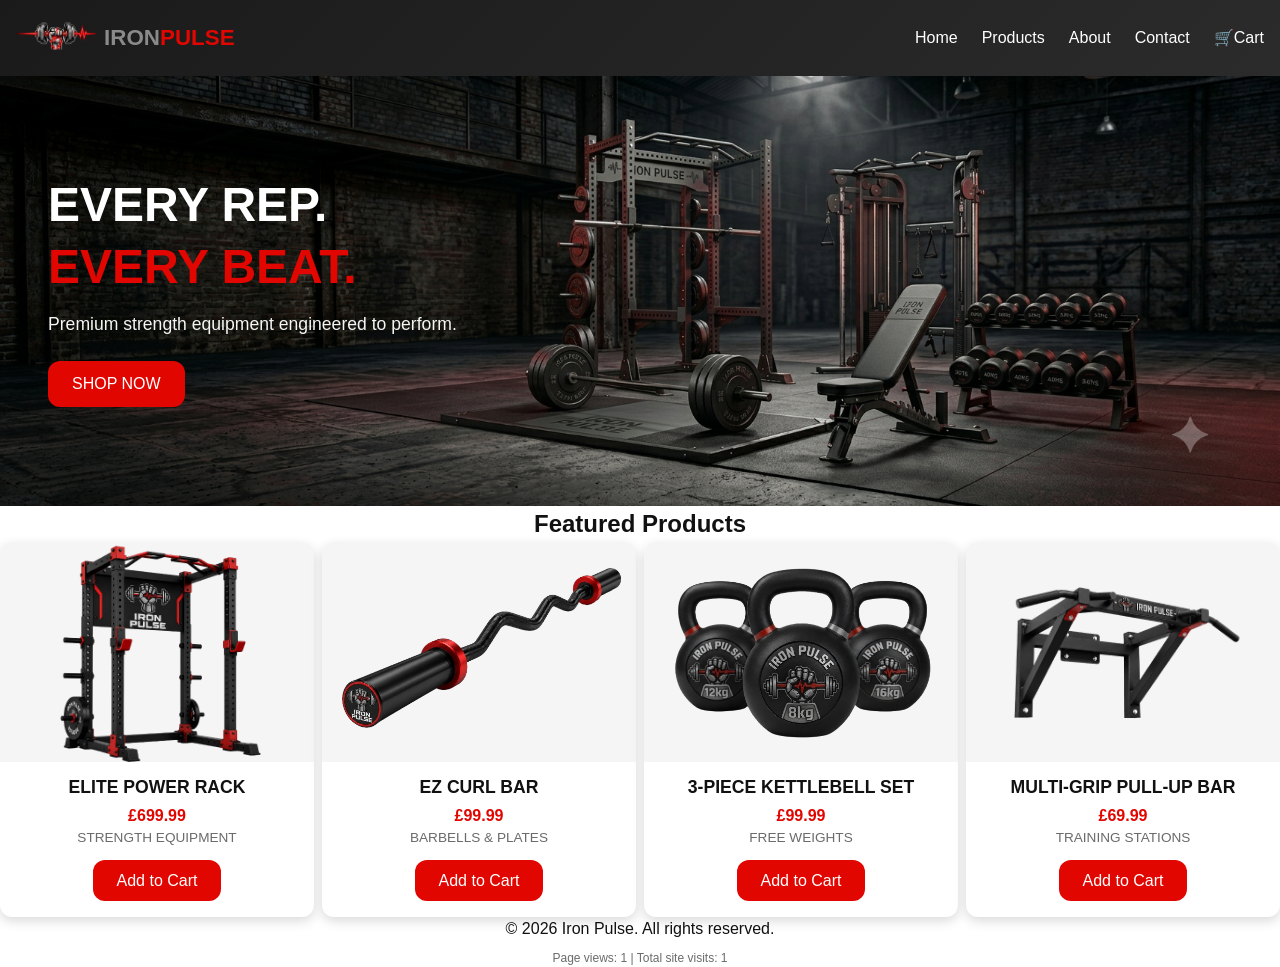
<file: index.html>
<!DOCTYPE html>
<html lang="en">
<head>
    <meta charset="UTF-8">
    <meta name="viewport" content="width=device-width, initial-scale=1.0">
    <title>Iron Pulse | Home</title>
    <meta name="description" content="Shop premium gym and strength equipment at Iron Pulse. Discover dumbbells, barbells, benches, power racks, kettlebells and more.">

    <!-- Open Graph -->
    <meta property="og:title" content="Iron Pulse | Home">
    <meta property="og:description" content="Shop premium gym and strength equipment at Iron Pulse. Discover dumbbells, barbells, benches, power racks, kettlebells and more.">
    <meta property="og:image" content="media/images/Hero_Banner.png">
    <meta property="og:type" content="website">

    <link rel="stylesheet" href="css/style.css">

    <script src="js/main.js" defer></script>
    <script src="js/analytics.js" defer></script>
</head>

<body>
    <!-- Header & Navigation -->
    <header>
        <div class="logo">
            <img src="media/icons/IP_logo.png" alt="IRON PULSE logo">
            <span class="logo-text">IRON<span class="accent">PULSE</span></span>
        </div>

        <div class="burger" id="burger">
            <div class="line"></div>
            <div class="line"></div>
            <div class="line"></div>
        </div>

        <nav>
            <ul id="nav-links">
                <li><a href="index.html">Home</a></li>
                <li><a href="products.html">Products</a></li>
                <li><a href="about.html">About</a></li>
                <li><a href="contact.html">Contact</a></li>
                <li><a href="cart.html">🛒Cart</a></li>
            </ul>
        </nav>
    </header>

    <main>
        <!-- Hero -->
        <section class="hero">
            <h1>
                <span class="white-text">EVERY REP.</span>
                <span class="accent-text">EVERY BEAT.</span>
            </h1>
            <p>Premium strength equipment engineered to perform.</p>
            <a href="products.html" class="btn">SHOP NOW</a>
        </section>

        <!-- Featured Products -->
        <section class="featured">
            <h2>Featured Products</h2>
            <div class="featured-grid">
                <div class="product-card">
                    <img src="media/images/Power_Rack.png" alt="Power Rack">
                    <h3>ELITE POWER RACK</h3>
                    <p class="price">£699.99</p>
                    <p class="category">STRENGTH EQUIPMENT</p>
                    <button class="btn add-to-cart" data-name="Power Rack" data-price="699.99" data-image="media/images/Power_Rack.png">Add to Cart</button>
                </div>

                <div class="product-card">
                    <img src="media/images/EZ_Curl_Bar.png" alt="EZ Curl Bar">
                    <h3>EZ CURL BAR</h3>
                    <p class="price">£99.99</p>
                    <p class="category">BARBELLS & PLATES</p>
                    <button class="btn add-to-cart" data-name="EZ Curl Bar" data-price="99.99" data-image="media/images/EZ_Curl_Bar.png">Add to Cart</button>
                </div>

                <div class="product-card">
                    <img src="media/images/Kettlebells.png" alt="Kettlebells">
                    <h3>3-PIECE KETTLEBELL SET</h3>
                    <p class="price">£99.99</p>
                    <p class="category">FREE WEIGHTS</p>
                    <button class="btn add-to-cart" data-name="Kettlebells" data-price="99.99" data-image="media/images/Kettlebells.png">Add to Cart</button>
                </div>

                <div class="product-card">
                    <img src="media/images/Pull-Up_Bar.png" alt="Pull-Up Bar">
                    <h3>MULTI-GRIP PULL-UP BAR</h3>
                    <p class="price">£69.99</p>
                    <p class="category">TRAINING STATIONS</p>
                    <button class="btn add-to-cart" data-name="Pull-Up Bar" data-price="69.99" data-image="media/images/Pull-Up_Bar.png">Add to Cart</button>
                </div>
            </div>
        </section>
    </main>

    <!-- Footer -->
    <footer>
        <p>&copy; 2026 Iron Pulse. All rights reserved.</p>
        <p id="visit-counter" class="visit-counter"></p>
    </footer>

    <script src="js/cart.js"></script>
</body>
</html>
</file>
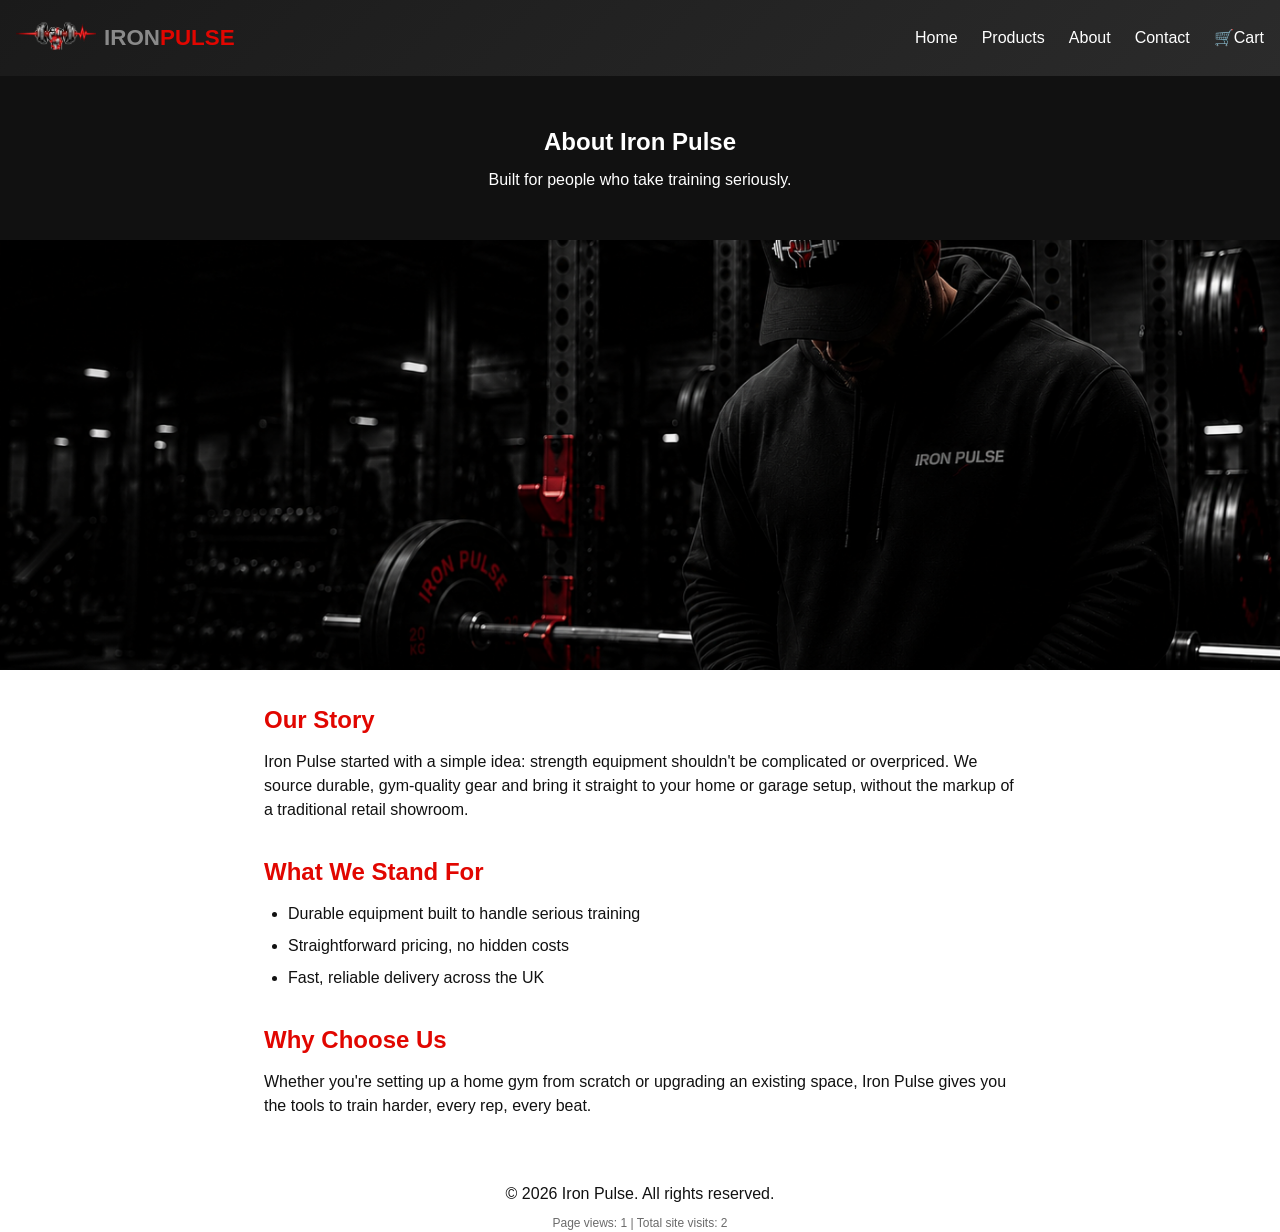
<file: about.html>
<!DOCTYPE html>
<html lang="en">
<head>
    <meta charset="UTF-8">
    <meta name="viewport" content="width=device-width, initial-scale=1.0">
    <title>Iron Pulse | About</title>
    <meta name="description" content="Shop premium gym and strength equipment at Iron Pulse. Discover dumbbells, barbells, benches, power racks, kettlebells and more.">

    <!-- Open Graph -->
    <meta property="og:title" content="Iron Pulse | About">
    <meta property="og:description" content="Shop premium gym and strength equipment at Iron Pulse. Discover dumbbells, barbells, benches, power racks, kettlebells and more.">
    <meta property="og:image" content="media/images/AboutUs_photo.png">
    <meta property="og:type" content="website">

    <link rel="stylesheet" href="css/style.css">
    <script src="js/main.js" defer></script>
    <script src="js/analytics.js" defer></script>
</head>

<body>
    <!-- Header & Navigation -->
    <header>
        <div class="logo">
            <img src="media/icons/IP_logo.png" alt="IRON PULSE logo">
            <span class="logo-text">IRON<span class="accent">PULSE</span></span>
        </div>
        <div class="burger" id="burger">
            <div class="line"></div>
            <div class="line"></div>
            <div class="line"></div>
        </div>
        <nav>
            <ul id="nav-links">
                <li><a href="index.html">Home</a></li>
                <li><a href="products.html">Products</a></li>
                <li><a href="about.html">About</a></li>
                <li><a href="contact.html">Contact</a></li>
                <li><a href="cart.html">🛒Cart</a></li>
            </ul>
        </nav>
    </header>

    <main>
        <!-- Hero -->
        <section class="about-hero">
            <h1>About Iron Pulse</h1>
            <p>Built for people who take training seriously.</p>
        </section>

        <!-- Photo Banner -->
        <section class="about-banner"></section>

        <!-- Story Content -->
        <section class="about-content">
            <div class="about-block">
                <h2>Our Story</h2>
                <p>
                    Iron Pulse started with a simple idea: strength equipment shouldn't be
                    complicated or overpriced. We source durable, gym-quality gear and bring
                    it straight to your home or garage setup, without the markup of a
                    traditional retail showroom.
                </p>
            </div>

            <div class="about-block">
                <h2>What We Stand For</h2>
                <ul>
                    <li>Durable equipment built to handle serious training</li>
                    <li>Straightforward pricing, no hidden costs</li>
                    <li>Fast, reliable delivery across the UK</li>
                </ul>
            </div>

            <div class="about-block">
                <h2>Why Choose Us</h2>
                <p>
                    Whether you're setting up a home gym from scratch or upgrading an
                    existing space, Iron Pulse gives you the tools to train harder,
                    every rep, every beat.
                </p>
            </div>
        </section>
    </main>

    <!-- Footer -->
    <footer>
        <p>&copy; 2026 Iron Pulse. All rights reserved.</p>
        <p id="visit-counter" class="visit-counter"></p>
    </footer>
</body>
</html>
</file>
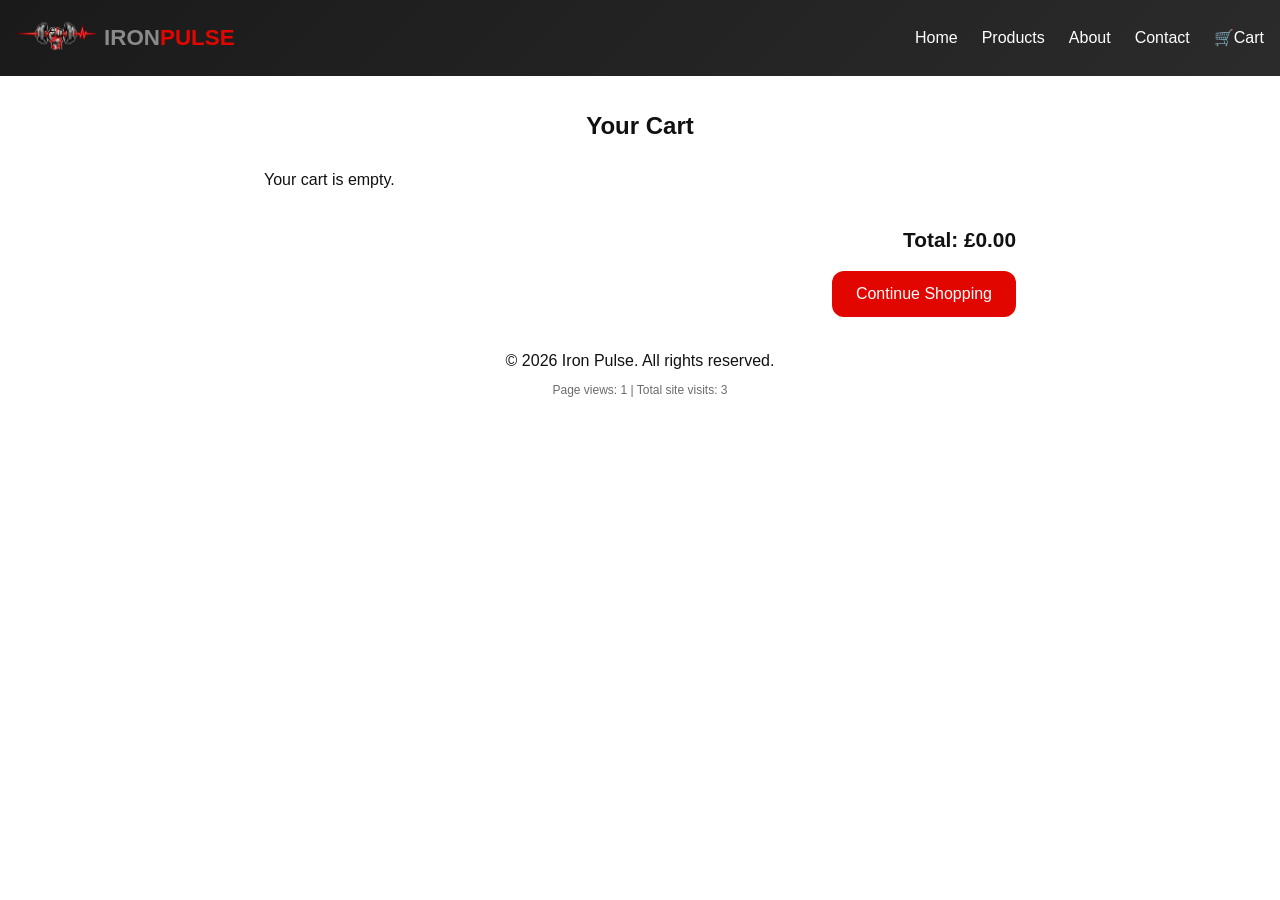
<file: cart.html>
<!DOCTYPE html>
<html lang="en">
<head>
    <meta charset="UTF-8">
    <meta name="viewport" content="width=device-width, initial-scale=1.0">
    <title>Iron Pulse | Cart</title>
    <meta name="description" content="Shop premium gym and strength equipment at Iron Pulse. Discover dumbbells, barbells, benches, power racks, kettlebells and more.">

    <!-- Open Graph -->
    <meta property="og:title" content="Iron Pulse | Cart">
    <meta property="og:description" content="Shop premium gym and strength equipment at Iron Pulse. Discover dumbbells, barbells, benches, power racks, kettlebells and more.">
    <meta property="og:image" content="media/images/Hero_Banner.png">
    <meta property="og:type" content="website">

    <link rel="stylesheet" href="css/style.css">
    <script src="js/main.js" defer></script>
    <script src="js/analytics.js" defer></script>
</head>

<body>
    <!-- Header & Navigation -->
    <header>
        <div class="logo">
            <img src="media/icons/IP_logo.png" alt="IRON PULSE logo">
            <span class="logo-text">IRON<span class="accent">PULSE</span></span>
        </div>
        <div class="burger" id="burger">
            <div class="line"></div>
            <div class="line"></div>
            <div class="line"></div>
        </div>
        <nav>
            <ul id="nav-links">
                <li><a href="index.html">Home</a></li>
                <li><a href="products.html">Products</a></li>
                <li><a href="about.html">About</a></li>
                <li><a href="contact.html">Contact</a></li>
                <li><a href="cart.html">🛒Cart</a></li>
            </ul>
        </nav>
    </header>

    <main>
        <!-- Cart -->
        <section class="cart-page">
            <h1>Your Cart</h1>

            <!-- Filled dynamically by cart.js -->
            <div id="cart-items"></div>

            <div class="cart-summary">
                <p>Total: <span id="cart-total">£0.00</span></p>
                <a href="products.html" class="btn">Continue Shopping</a>
            </div>
        </section>
    </main>

    <!-- Footer -->
    <footer>
        <p>&copy; 2026 Iron Pulse. All rights reserved.</p>
        <p id="visit-counter" class="visit-counter"></p>
    </footer>

    <script src="js/cart.js"></script>
</body>
</html>
</file>
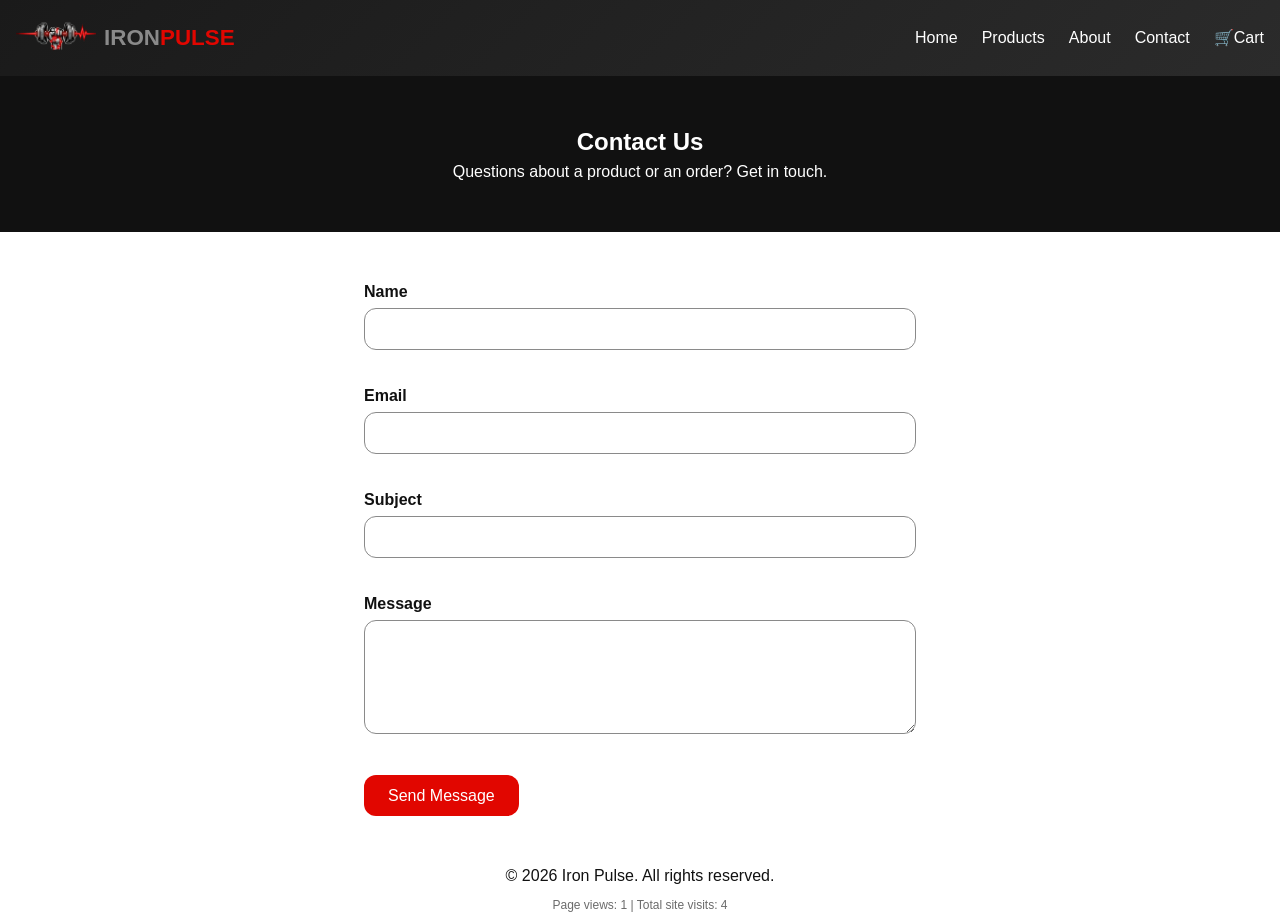
<file: contact.html>
<!DOCTYPE html>
<html lang="en">
<head>
    <meta charset="UTF-8">
    <meta name="viewport" content="width=device-width, initial-scale=1.0">
    <title>Iron Pulse | Contact</title>
    <meta name="description" content="Shop premium gym and strength equipment at Iron Pulse. Discover dumbbells, barbells, benches, power racks, kettlebells and more.">

    <!-- Open Graph -->
    <meta property="og:title" content="Iron Pulse | Contact">
    <meta property="og:description" content="Shop premium gym and strength equipment at Iron Pulse. Discover dumbbells, barbells, benches, power racks, kettlebells and more.">
    <meta property="og:image" content="media/images/Hero_Banner.png">
    <meta property="og:type" content="website">

    <link rel="stylesheet" href="css/style.css">
    <script src="js/main.js" defer></script>
    <script src="js/analytics.js" defer></script>
</head>

<body>
    <!-- Header & Navigation -->
    <header>
        <div class="logo">
            <img src="media/icons/IP_logo.png" alt="IRON PULSE logo">
            <span class="logo-text">IRON<span class="accent">PULSE</span></span>
        </div>
        <div class="burger" id="burger">
            <div class="line"></div>
            <div class="line"></div>
            <div class="line"></div>
        </div>
        <nav>
            <ul id="nav-links">
                <li><a href="index.html">Home</a></li>
                <li><a href="products.html">Products</a></li>
                <li><a href="about.html">About</a></li>
                <li><a href="contact.html">Contact</a></li>
                <li><a href="cart.html">🛒Cart</a></li>
            </ul>
        </nav>
    </header>

    <main>
        <!-- Hero -->
        <section class="contact-hero">
            <h1>Contact Us</h1>
            <p>Questions about a product or an order? Get in touch.</p>
        </section>

        <!-- Contact Form -->
        <section class="contact-content">
            <form id="contact-form" novalidate>
                <label for="name">Name</label>
                <input type="text" id="name" name="name" required>
                <span class="error-message" id="name-error"></span>

                <label for="email">Email</label>
                <input type="email" id="email" name="email" required>
                <span class="error-message" id="email-error"></span>

                <label for="subject">Subject</label>
                <input type="text" id="subject" name="subject" required>
                <span class="error-message" id="subject-error"></span>

                <label for="message">Message</label>
                <textarea id="message" name="message" rows="5" required></textarea>
                <span class="error-message" id="message-error"></span>

                <button type="submit" class="btn">Send Message</button>
                <p id="form-success" class="success-message"></p>
            </form>
        </section>
    </main>

    <!-- Footer -->
    <footer>
        <p>&copy; 2026 Iron Pulse. All rights reserved.</p>
        <p id="visit-counter" class="visit-counter"></p>
    </footer>

    <script src="js/contact.js"></script>
</body>
</html>
</file>
<file: css/style.css>
/* =========================================================
   IRON PULSE — STYLESHEET (mobile-first)
   ========================================================= */

html {
  overflow-y: scroll;
}

/* ===== Variables ===== */
:root {
  --primary: #E10600;
  --primary-dark: #B30000;
  --dark: #111111;
  --gradient-t: linear-gradient(135deg, #1a1a1a, #2B2B2B);
  --dark-grey: #2B2B2B;
  --grey: #8A8A8A;
  --grey-accessible: #6B6B6B;
  --light-grey: #F5F5F5;
  --white: #FFFFFF;
  --radius: 12px;
  --transition: .35s ease;
}

/* ===== Reset & Base ===== */
* {
  margin: 0;
  padding: 0;
  box-sizing: border-box;
}

body {
  font-family: 'Segoe UI', Arial, sans-serif;
  color: var(--dark);
  background: var(--white);
  line-height: 1.5;
}

img {
  max-width: 100%;
  display: block;
}

/* ===== Header & Navigation ===== */
header {
  display: flex;
  justify-content: space-between;
  align-items: center;
  flex-wrap: wrap;
  padding: 1rem;
  background: var(--gradient-t);
}

.burger {
  display: flex;
  flex-direction: column;
  cursor: pointer;
}

.burger .line {
  width: 35px;
  height: 4px;
  background-color: var(--white);
  margin: 3px 0;
  border-radius: 2px;
  transition: var(--transition);
}

nav {
  width: 100%;
  overflow: hidden;
  max-height: 0;
  transition: max-height 0.5s ease;
}

nav.open {
  max-height: 300px;
}

.logo {
  display: flex;
  align-items: center;
  gap: 0.5rem;
}

.logo img {
  width: 80px;
}

.logo-text {
  color: var(--grey);
  font-size: 1.4rem;
  font-weight: bold;
}

.accent {
  color: var(--primary);
}

nav ul {
  list-style: none;
  display: flex;
  flex-direction: column;
  align-items: center;
  gap: 1rem;
  padding: 1rem 0;
}

nav a {
  color: var(--white);
  text-decoration: none;
  transition: var(--transition);
}

nav a:hover {
  color: var(--primary);
}

/* ===== Hero (Home) ===== */
.hero {
  position: relative;
  min-height: 430px;
  display: flex;
  flex-direction: column;
  justify-content: center;
  align-items: flex-start;
  text-align: left;
  background-image: url('../media/images/Hero_Banner.png');
  background-size: cover;
  background-position: center;
  color: var(--white);
  padding: 3rem 1.5rem;
  overflow: hidden;
}

.hero h1 {
  font-size: 1.8rem;
  margin-bottom: 0.75rem;
  line-height: 1.3;
}

.hero h1 span {
  display: block;
}

.white-text {
  color: var(--white);
}

.accent-text {
  color: var(--primary);
}

.hero p {
  color: var(--light-grey);
  margin-bottom: 1.5rem;
  font-size: 1rem;
}

/* ===== Page Title (Products) ===== */
.page-title {
  text-align: center;
  padding: 2rem 1.5rem 0;
}

/* ===== Product Grids & Cards ===== */
.featured h2 {
  text-align: center;
}

.featured-grid {
  display: grid;
  grid-template-columns: 1fr;
  gap: 8px;
}

.product-grid {
  display: grid;
  grid-template-columns: 1fr;
  gap: 8px;
}

.product-card {
  background: var(--white);
  border-radius: var(--radius);
  box-shadow: 0 4px 12px rgba(0, 0, 0, 0.15);
  transition: var(--transition);
  text-align: center;
  padding-bottom: 1rem;
}

.product-card:hover {
  transform: translateY(-8px);
  box-shadow: 0 12px 28px rgba(0, 0, 0, 0.35);
}

.product-card img {
  width: 100%;
  height: 220px;
  object-fit: contain;
  background: var(--light-grey);
  border-radius: var(--radius) var(--radius) 0 0;
}

.product-card h3 {
  margin: 0.75rem 0 0.25rem;
  font-size: 1.1rem;
}

.product-card .price {
  color: var(--primary);
  font-weight: bold;
}

.product-card .category {
  color: var(--grey-accessible);
  font-size: 0.85rem;
  margin-bottom: 0.75rem;
}

/* ===== Buttons ===== */
.btn {
  display: inline-block;
  background: var(--primary);
  color: var(--white);
  border: none;
  padding: 0.7rem 1.5rem;
  border-radius: var(--radius);
  font-size: 1rem;
  text-decoration: none;
  cursor: pointer;
  transition: var(--transition);
}

.btn:hover {
  background: var(--primary-dark);
}

/* ===== Toast (Add to Cart confirmation) ===== */
.toast {
  position: fixed;
  bottom: 2rem;
  left: 50%;
  transform: translateX(-50%) translateY(20px);
  background: var(--dark);
  color: var(--white);
  padding: 0.8rem 1.5rem;
  border-radius: var(--radius);
  font-size: 0.95rem;
  opacity: 0;
  pointer-events: none;
  transition: var(--transition);
  z-index: 200;
}

.toast.show {
  opacity: 1;
  transform: translateX(-50%) translateY(0);
}

/* ===== Cart Page ===== */
.cart-page {
  max-width: 800px;
  margin: 0 auto;
  padding: 2rem 1.5rem;
}

.cart-page h1 {
  margin-bottom: 1.5rem;
  text-align: center;
}

.cart-item {
  display: flex;
  align-items: center;
  gap: 1rem;
  padding: 1rem 0;
  border-bottom: 1px solid var(--grey);
}

.cart-item img {
  width: 80px;
  height: 80px;
  object-fit: contain;
  background: var(--light-grey);
  border-radius: var(--radius);
}

.cart-item-details {
  flex: 1;
}

.cart-item-details h2 {
  font-size: 1rem;
  margin-bottom: 0.25rem;
}

.cart-item-price {
  color: var(--primary);
  font-weight: bold;
}

.quantity-controls {
  display: flex;
  align-items: center;
  gap: 0.5rem;
}

.quantity-controls button {
  background: var(--light-grey);
  border: none;
  width: 28px;
  height: 28px;
  border-radius: 6px;
  cursor: pointer;
  font-size: 1rem;
}

.remove-btn {
  background: none;
  border: none;
  color: var(--grey-accessible);
  text-decoration: underline;
  cursor: pointer;
  font-size: 0.85rem;
}

.cart-summary {
  margin-top: 2rem;
  text-align: right;
}

.cart-summary p {
  font-size: 1.3rem;
  font-weight: bold;
  margin-bottom: 1rem;
}

/* ===== About Page ===== */
.about-hero {
  background: var(--dark);
  color: var(--white);
  text-align: center;
  padding: 3rem 1.5rem;
}

.about-hero h1 {
  margin-bottom: 0.5rem;
}

.about-banner {
  position: relative;
  min-height: 430px;
  display: flex;
  flex-direction: column;
  justify-content: center;
  align-items: flex-start;
  text-align: left;
  background-image: url('../media/images/AboutUs_photo.png');
  background-size: cover;
  background-position: center;
  color: var(--white);
  padding: 3rem 1.5rem;
  overflow: hidden;
}

.about-content {
  max-width: 800px;
  margin: 0 auto;
  padding: 2rem 1.5rem;
}

.about-block {
  margin-bottom: 2rem;
}

.about-block h2 {
  color: var(--primary);
  margin-bottom: 0.75rem;
}

.about-block ul {
  padding-left: 1.5rem;
}

.about-block li {
  margin-bottom: 0.5rem;
}

/* ===== Contact Page & Form ===== */
.contact-hero {
  background: var(--dark);
  color: var(--white);
  text-align: center;
  padding: 3rem 1.5rem;
}

.contact-content {
  max-width: 600px;
  margin: 0 auto;
  padding: 2rem 1.5rem;
}

#contact-form {
  display: flex;
  flex-direction: column;
}

#contact-form label {
  font-weight: bold;
  margin-top: 1rem;
  margin-bottom: 0.25rem;
}

#contact-form input,
#contact-form textarea {
  padding: 0.7rem;
  border: 1px solid var(--grey);
  border-radius: var(--radius);
  font-family: inherit;
  font-size: 1rem;
}

#contact-form input:focus,
#contact-form textarea:focus {
  outline: none;
  border-color: var(--primary);
}

.error-message {
  color: var(--primary);
  font-size: 0.85rem;
  min-height: 1.1rem;
}

.success-message {
  color: green;
  font-weight: bold;
  margin-top: 1rem;
}

#contact-form button {
  margin-top: 1.5rem;
  align-self: flex-start;
}

/* ===== Product Detail Modal ===== */
.modal {
  position: fixed;
  inset: 0;
  background: rgba(0, 0, 0, 0.6);
  display: flex;
  align-items: center;
  justify-content: center;
  padding: 1.5rem;
  z-index: 100;
}

.modal.hidden {
  display: none;
}

.modal-content {
  background: var(--white);
  border-radius: var(--radius);
  padding: 2rem;
  max-width: 500px;
  width: 100%;
  max-height: 90vh;
  overflow-y: auto;
  position: relative;
  text-align: center;
}

.modal-close {
  position: absolute;
  top: 1rem;
  right: 1rem;
  background: none;
  border: none;
  font-size: 1.8rem;
  cursor: pointer;
  color: var(--grey);
  line-height: 1;
}

.modal-content img {
  width: 100%;
  max-height: 250px;
  object-fit: contain;
  background: var(--light-grey);
  border-radius: var(--radius);
  margin-bottom: 1rem;
}

.modal-content h2 {
  margin-bottom: 0.5rem;
}

.modal-content p {
  margin-bottom: 1rem;
}

/* ===== Footer & Visit Counter ===== */
footer {
  text-align: center;
}

.visit-counter {
  font-size: 0.75rem;
  color: var(--grey-accessible);
  margin-top: 0.5rem;
}

/* =========================================================
   RESPONSIVE BREAKPOINTS
   ========================================================= */

/* ===== Tablet (600px+) ===== */
@media (min-width: 600px) {
  .product-grid {
    grid-template-columns: repeat(2, 1fr);
  }

  .featured-grid {
    grid-template-columns: repeat(2, 1fr);
  }

  .burger {
    display: none;
  }

  nav {
    width: auto;
    max-height: none;
    overflow: visible;
  }

  nav ul {
    flex-direction: row;
    flex-wrap: wrap;
    gap: 1.5rem;
    padding: 0;
  }

  .hero {
    padding: 4rem 2rem;
  }

  .hero h1 {
    font-size: 2.4rem;
  }

  .hero p {
    font-size: 1.1rem;
  }

  .cart-item-details {
    max-width: 250px;
  }
}

/* ===== Desktop (900px+) ===== */
@media (min-width: 900px) {
  .product-grid {
    grid-template-columns: repeat(3, 1fr);
  }

  .featured-grid {
    grid-template-columns: repeat(4, 1fr);
  }

  .hero {
    padding: 5rem 3rem;
  }

  .hero h1 {
    font-size: 3rem;
  }
}
</file>
